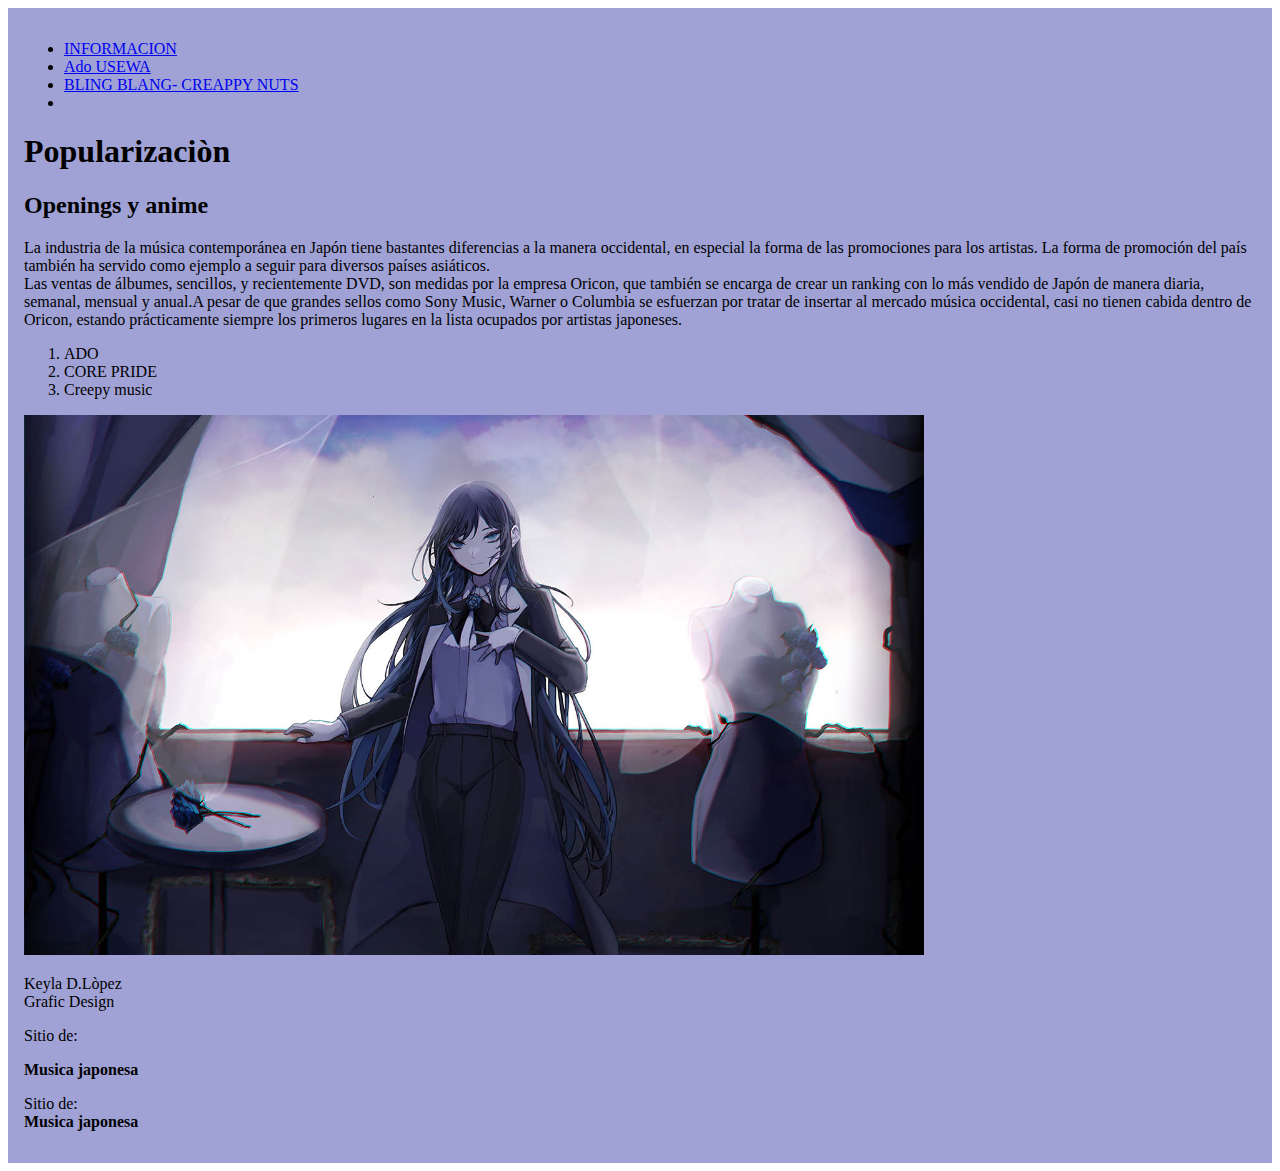
<file: index.html>
<!DOCTYPE html>
<html lang="es">
<head>
    <meta charset="UTF-8">
    <meta name="viewport" content="width=device-width, initial-scale=1.0">
    <title> MUSICA JAPONESA </title>
    <style>
        div{
            width: 120 px;
            margin: 0 auto;
            background-color: rgba(107, 110, 191, 0.64);
            padding: 1rem;
            align-self: center;
        }
        img{
            object-fit: cover;
            width: 900px;
            align: center;
        }
    </style>
</head>
<body>
    <div>
        <header> 
            <nav> 
                <ul>
                    <li> <a href="JPOP.html" target="_self"> INFORMACION </a> </li>
                    <li><a href="hhttps://www.youtube.com/watch?v=Qp3b-RXtz4w" target="_blank"> Ado USEWA </a></li>
                    <li><a href="https://youtu.be/mLW35YMzELE?si=QvQeeKuMSY2aOOKB" target="_blank"> BLING BLANG- CREAPPY NUTS</a> </li>
                    <li><a href="https://www.youtube.com/watch?v=tHW0N0_sGk8&pp=ygUGI3N1Ym9w" target="_blank"></a> </li>
                </ul>
            </nav>
        </header>
        <article>
            <h1> Popularizaciòn </h1>
            <h2> Openings y anime </h2>
            <p>
                La industria de la música contemporánea en Japón tiene bastantes diferencias a la manera occidental, en especial la forma de las promociones para los artistas. La forma de promoción del país también ha servido como ejemplo a seguir para diversos países asiáticos. 
            <br>
                Las ventas de álbumes, sencillos, y recientemente DVD, son medidas por la empresa Oricon, que también se encarga de crear un ranking con lo más vendido de Japón de manera diaria, semanal, mensual y anual.A pesar de que grandes sellos como Sony Music, Warner o Columbia se esfuerzan por tratar de insertar al mercado música occidental, casi no tienen cabida dentro de Oricon, estando prácticamente siempre los primeros lugares en la lista ocupados por artistas japoneses.
            </p>
            <ol>
                <li> ADO</li>
                <li>CORE PRIDE</li>
                <li> Creepy music </li>
            </ol>
            <img src="/img/Ado-ArtistImage.jpg" alt="Ado-ArtistImage"> 
        </article>
        <footer>
            <p>
                Keyla D.Lòpez <br>
                Grafic Design
            </p>
            <p>Sitio de: </p> <span style="font-weight: bold;"> Musica japonesa </span>
            <p>Sitio de: <br> <strong> Musica japonesa </strong> </p>
            <a href=""> </a>
        </footer>
    </div>
</body>
</html>
</file>
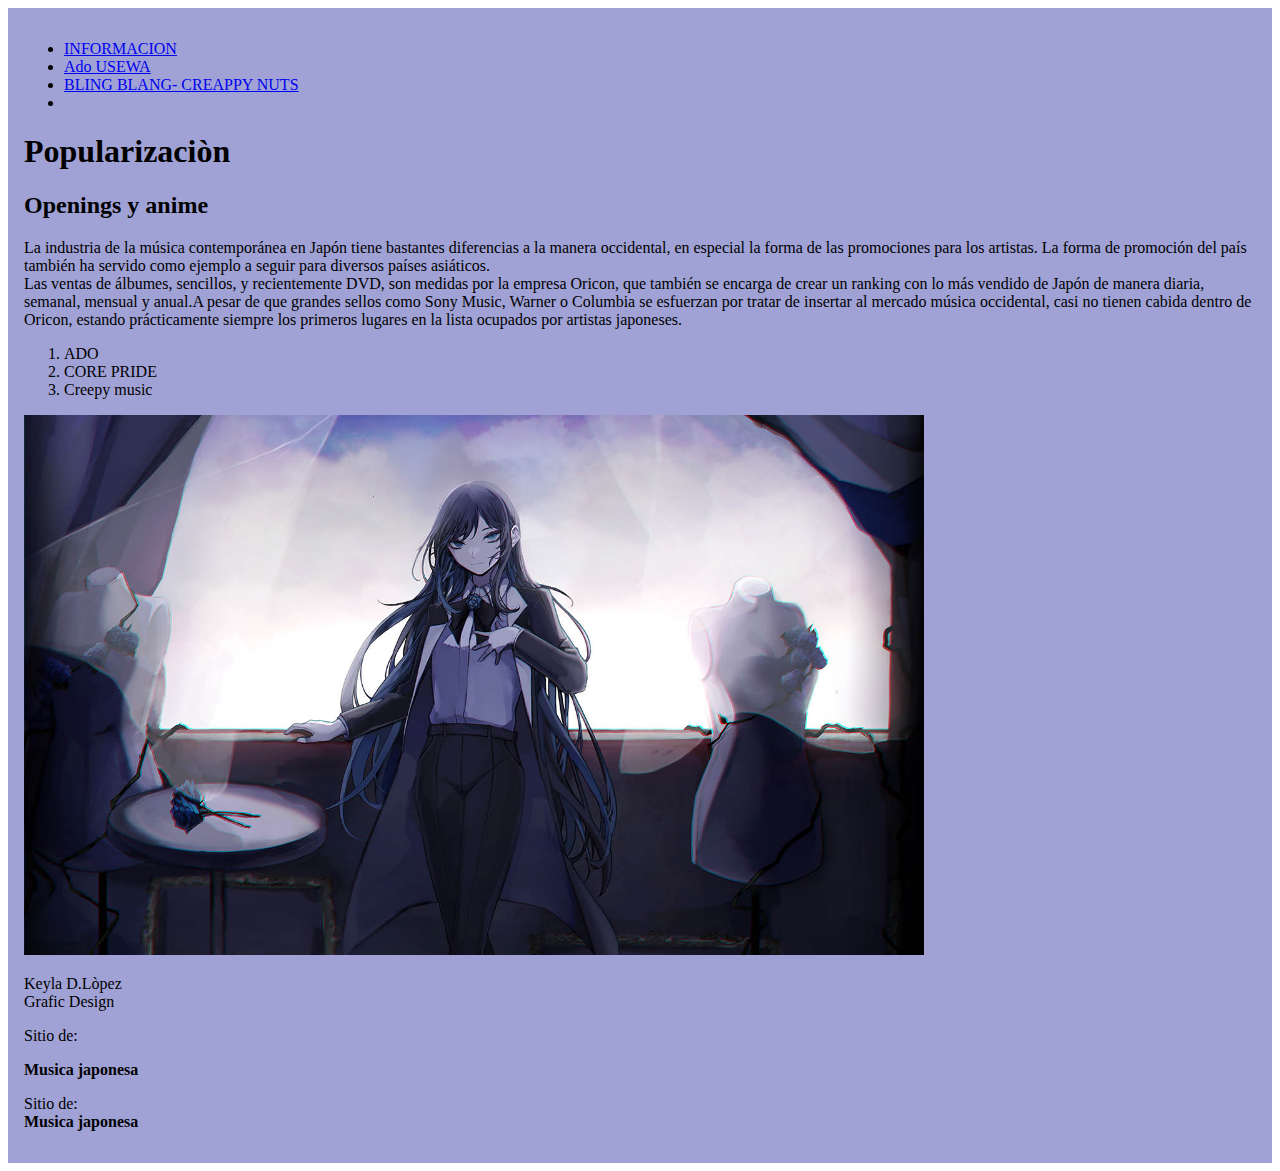
<file: 20n algo de julio/index.html>
<!DOCTYPE html>
<html lang="es">
<head>
    <meta charset="UTF-8">
    <meta name="viewport" content="width=device-width, initial-scale=1.0">
    <title> MUSICA JAPONESA </title>
    <style>
        div{
            width: 120 px;
            margin: 0 auto;
            background-color: rgba(107, 110, 191, 0.64);
            padding: 1rem;
            align-self: center;
        }
        img{
            object-fit: cover;
            width: 900px;
            align: center;
        }
    </style>
</head>
<body>
    <div>
        <header> 
            <nav> 
                <ul>
                    <li> <a href="JPOP.html" target="_self"> INFORMACION </a> </li>
                    <li><a href="hhttps://www.youtube.com/watch?v=Qp3b-RXtz4w" target="_blank"> Ado USEWA </a></li>
                    <li><a href="https://youtu.be/mLW35YMzELE?si=QvQeeKuMSY2aOOKB" target="_blank"> BLING BLANG- CREAPPY NUTS</a> </li>
                    <li><a href="https://www.youtube.com/watch?v=tHW0N0_sGk8&pp=ygUGI3N1Ym9w" target="_blank"></a> </li>
                </ul>
            </nav>
        </header>
        <article>
            <h1> Popularizaciòn </h1>
            <h2> Openings y anime </h2>
            <p>
                La industria de la música contemporánea en Japón tiene bastantes diferencias a la manera occidental, en especial la forma de las promociones para los artistas. La forma de promoción del país también ha servido como ejemplo a seguir para diversos países asiáticos. 
            <br>
                Las ventas de álbumes, sencillos, y recientemente DVD, son medidas por la empresa Oricon, que también se encarga de crear un ranking con lo más vendido de Japón de manera diaria, semanal, mensual y anual.A pesar de que grandes sellos como Sony Music, Warner o Columbia se esfuerzan por tratar de insertar al mercado música occidental, casi no tienen cabida dentro de Oricon, estando prácticamente siempre los primeros lugares en la lista ocupados por artistas japoneses.
            </p>
            <ol>
                <li> ADO</li>
                <li>CORE PRIDE</li>
                <li> Creepy music </li>
            </ol>
            <img src="/img/Ado-ArtistImage.jpg" alt="Ado-ArtistImage"> 
        </article>
        <footer>
            <p>
                Keyla D.Lòpez <br>
                Grafic Design
            </p>
            <p>Sitio de: </p> <span style="font-weight: bold;"> Musica japonesa </span>
            <p>Sitio de: <br> <strong> Musica japonesa </strong> </p>
            <a href=""> </a>
        </footer>
    </div>
</body>
</html>
</file>
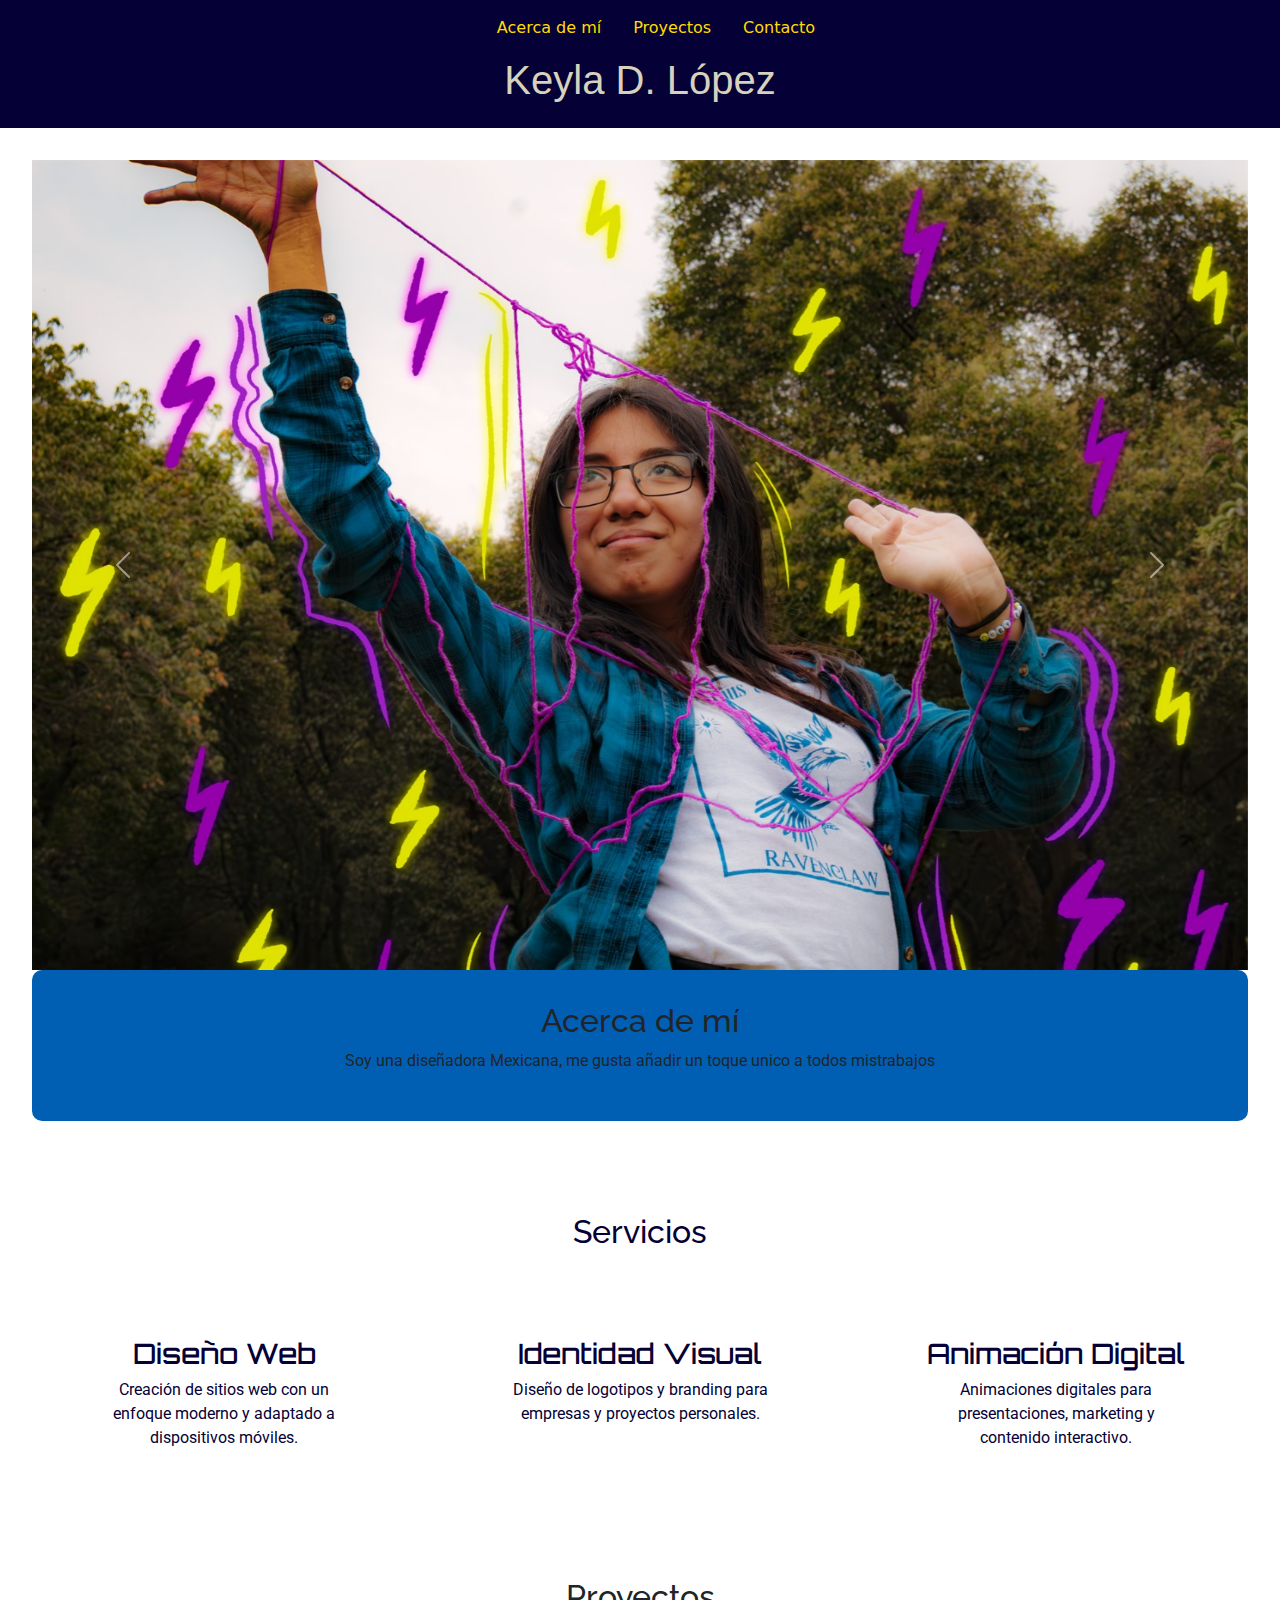
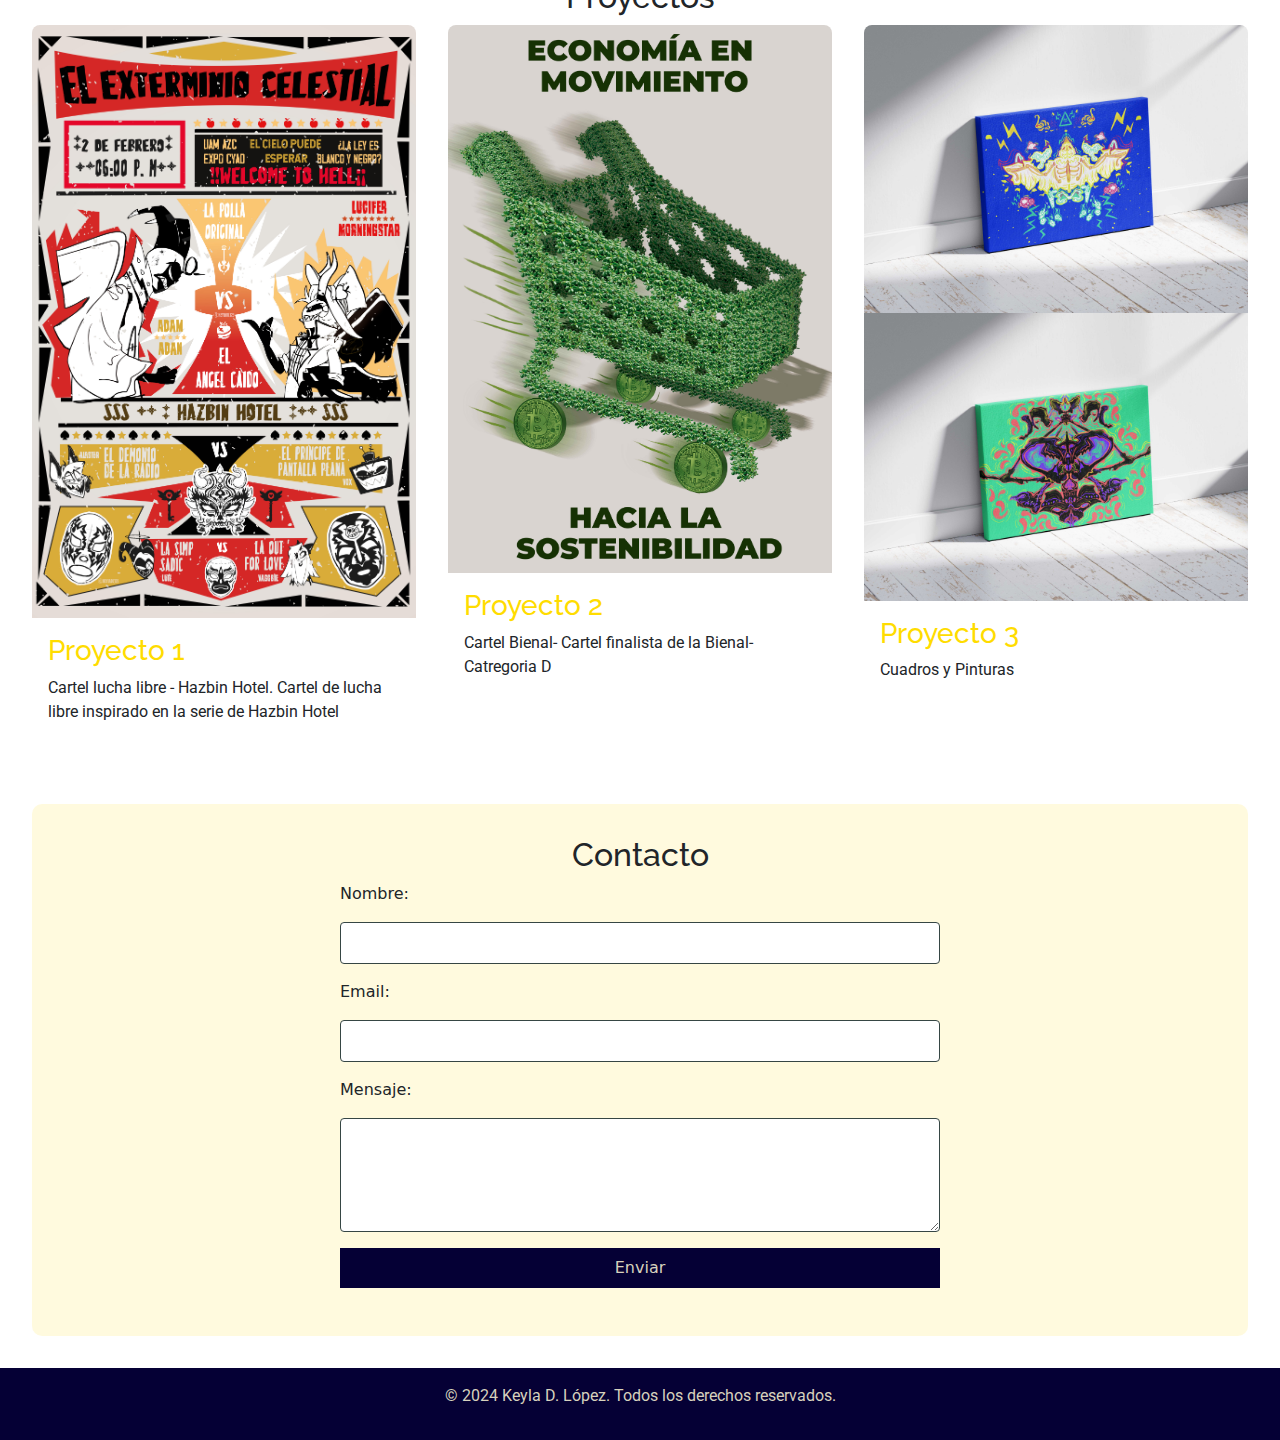
<file: Portafolio/18 de septiembre/index.html>
<!DOCTYPE html>
<html lang="en">
<head>
    <meta charset="UTF-8">
    <meta name="viewport" content="width=device-width, initial-scale=1.0">
    <meta name="description" content="Portafolio de diseño futurista, surrealista y elegante con CSS Grid, Flexbox y diseño responsivo.">
    <title>Portafolio de Diseño</title>
    <link rel="stylesheet" href="style.css">
    <link rel="icon" type="img/favicon.ico" href="img/favicon-32x32.png">
    <!-- Web fonts: Títulos, subtítulos, y texto -->
    <link href="https://fonts.googleapis.com/css2?family=Orbitron:wght@400;700&family=Roboto:wght@300;400&family=Raleway:wght@200;400;600&display=swap" rel="stylesheet">
    <link href="https://cdn.jsdelivr.net/npm/bootstrap@5.3.3/dist/css/bootstrap.min.css" rel="stylesheet" integrity="sha384-QWTKZyjpPEjISv5WaRU9OFeRpok6YctnYmDr5pNlyT2bRjXh0JMhjY6hW+ALEwIH" crossorigin="anonymous">
</head>

<body>
     <!-- Encabezado del portafolio -->
     <header>
        
        <nav>
            <ul class="nav-list">
                <li><a href="#about">Acerca de mí</a></li>
                <li><a href="#projects">Proyectos</a></li>
                <li><a href="#contact">Contacto</a></li>
            </ul>
        </nav>
        <h1>Keyla D. López</h1>
    </header>

    

    <!-- Contenido principal -->
    <main>
        <div id="carouselExampleFade" class="carousel slide carousel-fade">
            <div class="carousel-inner">
              <div class="carousel-item active">
                <img src="img/WhatsApp Image 2024-09-25 at 12.14.12 PM (5).jpeg" class="d-block w-100" alt="" width="50%" height="20%">
              </div>
              <div class="carousel-item">
                <img src="img/WhatsApp Image 2024-08-09 at 10.22.20 AM.png" class="d-block w-100" alt="...">
              </div>
              <div class="carousel-item">
                <img src="img/WhatsApp Image 2024-08-09 at 10.22.07 AM.png" class="d-block w-100" alt="...">
              </div>
            </div>
            <button class="carousel-control-prev" type="button" data-bs-target="#carouselExampleFade" data-bs-slide="prev">
              <span class="carousel-control-prev-icon" aria-hidden="true"></span>
              <span class="visually-hidden">Previous</span>
            </button>
            <button class="carousel-control-next" type="button" data-bs-target="#carouselExampleFade" data-bs-slide="next">
              <span class="carousel-control-next-icon" aria-hidden="true"></span>
              <span class="visually-hidden">Next</span>
            </button>
          </div>

        <!-- Sección "Acerca de mí" -->
        <section id="about">
            <h2>Acerca de mí</h2>
            <p>Soy una diseñadora Mexicana, me gusta añadir un toque unico a todos mistrabajos</p>
        </section>


        <section id="services">
            <h2>Servicios</h2>
            <div class="services-container">
                <div class="service-item">
                    <h3>Diseño Web</h3>
                    <p>Creación de sitios web con un enfoque moderno y adaptado a dispositivos móviles.</p>
                </div>
                <div class="service-item">
                    <h3>Identidad Visual</h3>
                    <p>Diseño de logotipos y branding para empresas y proyectos personales.</p>
                </div>
                <div class="service-item">
                    <h3>Animación Digital</h3>
                    <p>Animaciones digitales para presentaciones, marketing y contenido interactivo.</p>
                </div>
            </div>
        </section>


        <!-- Sección de Proyectos con CSS Grid -->
        <section id="projects">
            <h2>Proyectos</h2>
            <div class="grid-container">
                <!-- Ejemplo de un proyecto -->
                <article class="grid-item">
                    <figure>
                        <img src="img/HAZBIN-LUCHA-Desgastado-(1).jpg" alt="Proyecto 1">
                        <figcaption>
                            <h3>Proyecto 1</h3>
                            <p>Cartel lucha libre - Hazbin Hotel. Cartel de lucha libre inspirado en la serie de Hazbin Hotel</p>
                        </figcaption>
                    </figure>
                </article>
                <article class="grid-item">
                    <figure>
                        <img src="img/SERIE-D-1_KEYLA_DL.jpg" alt="Proyecto 2">
                        <figcaption>
                            <h3>Proyecto 2</h3>
                            <p>Cartel Bienal- Cartel finalista de la Bienal- Catregoria D</p>
                        </figcaption>
                    </figure>
                </article>
                <article class="grid-item">
                    <figure>
                        <img src="img/Canvas_Mancha-4.2.jpg" alt="Proyecto 3">
                        <img src="img/Canvas_Mancha-2.1.jpg" alt="Proyecto 3">
                        <figcaption>
                            <h3>Proyecto 3</h3>
                            <p>Cuadros y Pinturas</p>
                        </figcaption>
                    </figure>
                </article>
                <!-- Añadir más proyectos según sea necesario -->
            </div>
        </section>

        <!-- Sección de Contacto con formulario -->
        <section id="contact">
            <h2>Contacto</h2>
            <form>
                <label for="name">Nombre:</label>
                <input type="text" id="name" name="name" required>
                
                <label for="email">Email:</label>
                <input type="email" id="email" name="email" required>
                
                <label for="message">Mensaje:</label>
                <textarea id="message" name="message" rows="4" required></textarea>
                
                <button type="submit">Enviar</button>
            </form>
        </section>
    </main>

    <!-- Pie de página -->
    <footer>
        <p>© 2024 Keyla D. López. Todos los derechos reservados.</p>
    </footer>
    <script src="https://cdn.jsdelivr.net/npm/bootstrap@5.3.3/dist/js/bootstrap.bundle.min.js" integrity="sha384-YvpcrYf0tY3lHB60NNkmXc5s9fDVZLESaAA55NDzOxhy9GkcIdslK1eN7N6jIeHz" crossorigin="anonymous"></script>
</body>
</html>
</file>
<file: Portafolio/18 de septiembre/style.css>
/* Reset CSS */
* {
    margin: 0;
    padding: 0;
    box-sizing: border-box;
}

/* Tipografía y colores */
body {
    font-family: 'Roboto', sans-serif;
    background-color: #f4f4f4;
    color: #333;
    margin: auto;

}

h1, h2, h3, h4, h5, h6 {
    font-family: 'Orbitron', sans-serif;
}

h2 {
    font-family: 'Raleway', sans-serif;
    text-align: center;
    font-size: 60px;
}

h1 {
font-family: 'Arrogant', sans-serif;
font-size: 2800px;
}

p {
    font-family: 'Roboto', sans-serif;
}

/* Paleta de colores */
:root {
    --black: #050035;
    --blue: #005fb3;
    --cream: #fff9d8d8;
    --gray: #364644;
    --red: #FF4136;
    --yellow: #FFDC00;
}

/* Estilos del encabezado */
header {
    background: var(--black);
    color: var(--cream);
    text-align: center;
    padding: 1rem 0;
}

.nav-list {
    display: flex;
    justify-content: center;
    gap: 2rem;
    list-style: none;
}

.nav-list a {
    color: var(--yellow);
    text-decoration: none;
}



main {
    padding: 2rem;
}

/* Sección Servicios */
#services {
    margin-top: 5%;
    padding: 2rem 0;
    background: var(#050035);
    color: var(--black);
    border-radius: 10px;
    margin-bottom: 2rem;
}

.services-container {
    display: flex;
    justify-content: space-around;
    flex-wrap: wrap;
    gap: 2rem;
}

.service-item {
    margin-top: 5%;
    background: var(#005fb3);
    color: var(#1900ff);
    border-radius: 8px;
    padding: 1rem;
    flex: 1;
    min-width: 250px;
    max-width: 300px;
    text-align: center;
    transition: transform 0.3s ease;
    animation: fadeIn 0.8s ease-in-out;
}

.service-item:hover {
    transform: scale(1.05);
    background: var(--blue);
}

/* Sección Acerca de mí */
#about {
    text-align: center;
    background: var(--blue);
    color: var(#12084d);
    padding: 2rem;
    border-radius: 10px;
}

/* Sección Proyectos */
#projects {
    padding: 2rem 0;
}

/* Grid Container */
.grid-container {
    display: grid;
    grid-template-columns: repeat(auto-fit, minmax(300px, 1fr));
    gap: 2rem;
}

.grid-item {
    background: var(#205b9e);
    border-radius: 8px;
    overflow: hidden;
    transition: transform 0.3s;
}

.grid-item:hover {
    transform: translateY(-5px);
}

figure {
    margin: 0;
}

figure img {
    width: 100%;
    height: auto;
}

figcaption {
    padding: 1rem;
}

figcaption h3 {
    font-family: 'Raleway', sans-serif;
    color: var(--yellow);
}

figcaption p {
    font-family: 'Roboto', sans-serif;
}

/* Sección de Contacto */
#contact {
    padding: 2rem;
    background: var(--cream);
    border-radius: 10px;
}

form {
    display: flex;
    flex-direction: column;
    max-width: 600px;
    margin: 0 auto;
}

form label, form input, form textarea, form button {
    margin-bottom: 1rem;
}

form input, form textarea {
    padding: 0.5rem;
    border: 1px solid var(--gray);
    border-radius: 4px;
}

form button {
    padding: 0.5rem 1rem;
    background: var(--black);
    color: var(--cream);
    border: none;
    cursor: pointer;
    transition: background 0.3s ease-in-out;
}

form button:hover {
    background: var(--red);
}

/* Footer */
footer {
    text-align: center;
    padding: 1rem;
    background: var(--black);
    color: var(--cream);
}

/* Media Queries para diseño responsivo */
@media (max-width: 768px) {

    .nav-list {
        flex-direction: column;
        gap: 1rem;
    }

    .services-container {
        flex-direction: column;
    }
}

/* Efectos y animaciones */
@keyframes fadeIn {
    from { opacity: 0; }
    to { opacity: 1; }
}

@keyframes slideIn {
    from { transform: translateY(50px); opacity: 0; }
    to { transform: translateY(0); opacity: 1; }
}
</file>
